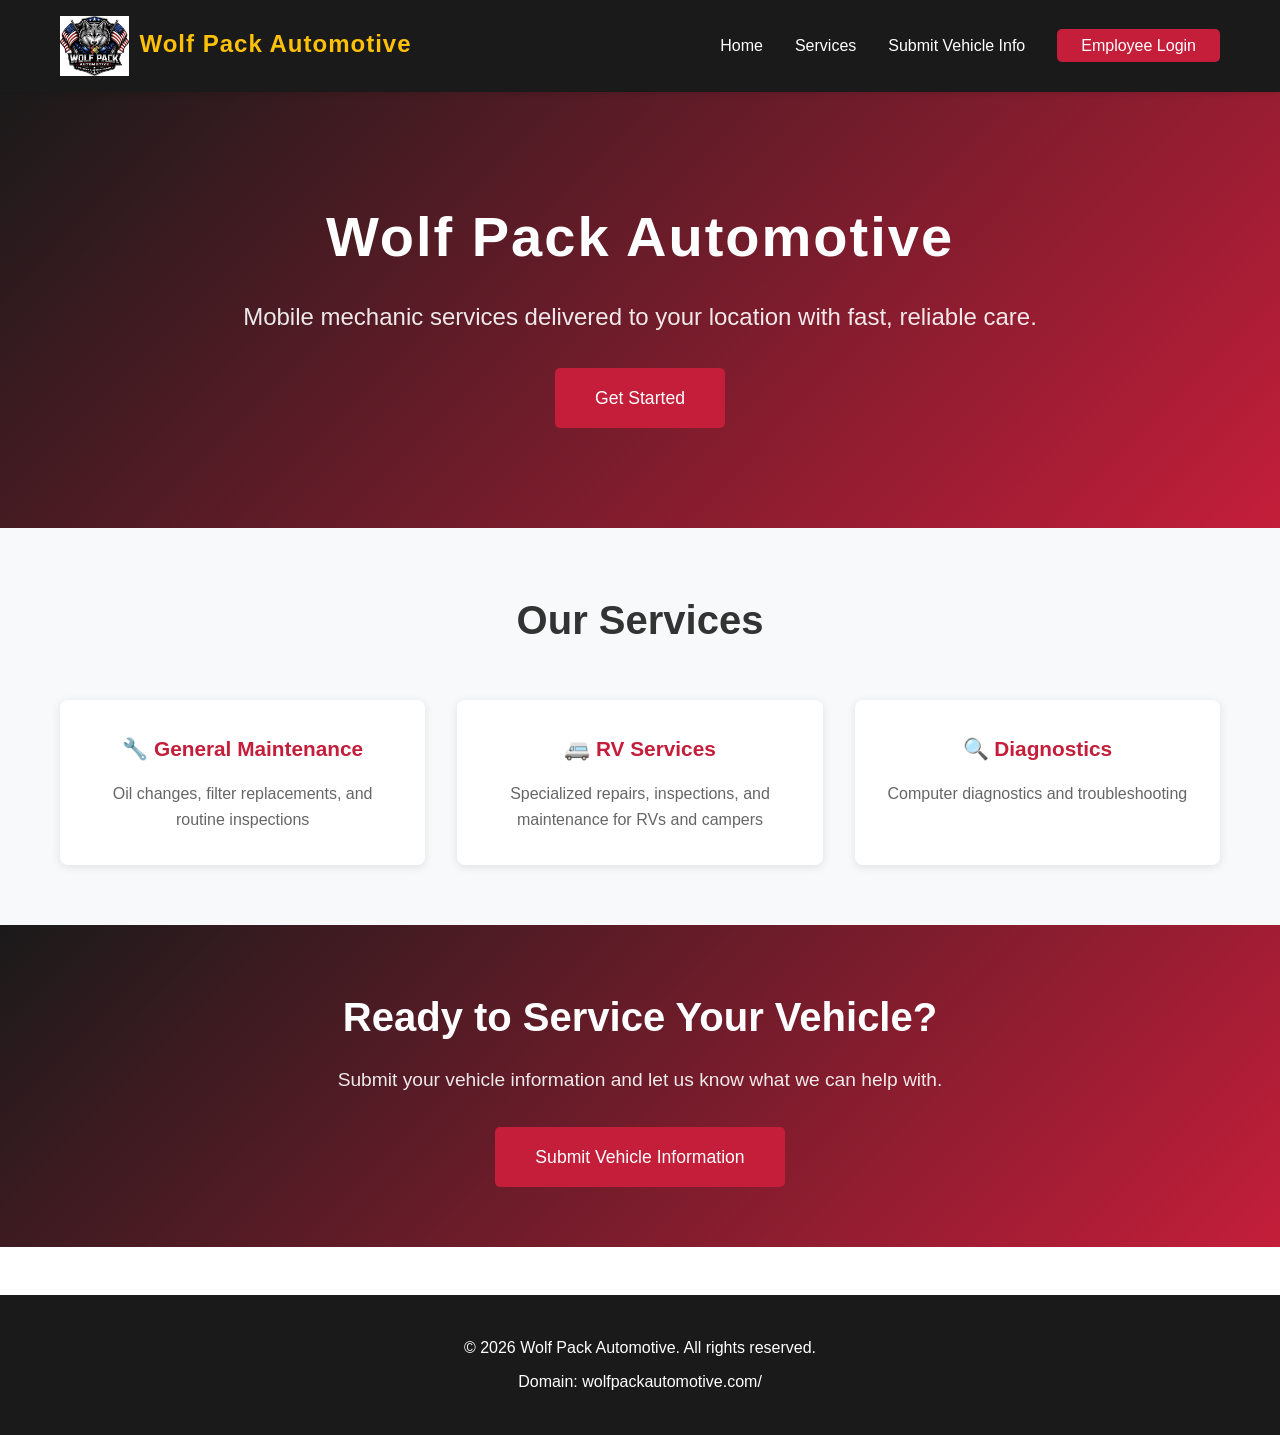
<file: wolf pack automotive website/index.html>
<!DOCTYPE html>
<html lang="en">
<head>
    <meta charset="UTF-8">
    <meta name="viewport" content="width=device-width, initial-scale=1.0">
    <title>Wolf Pack Automotive - Premium Auto Services</title>
    <link rel="stylesheet" href="css/style.css">
</head>
<body>
    <nav class="navbar">
        <div class="container">
            <div class="logo"><img src="images/wolf pack logo.jpeg" alt="Wolf Pack Automotive Logo" style="height:60px;vertical-align:middle;margin-right:10px;">Wolf Pack Automotive</div>
            <ul class="nav-links">
                <li><a href="index.html">Home</a></li>
                <li><a href="services.html">Services</a></li>
                <li><a href="form.html">Submit Vehicle Info</a></li>
                <li><a href="login.html" class="btn-primary">Employee Login</a></li>
            </ul>
        </div>
    </nav>

    <header class="hero">
        <div class="hero-content">
            <h1>Wolf Pack Automotive</h1>
            <p>Mobile mechanic services delivered to your location with fast, reliable care.</p>
            <a href="form.html" class="btn btn-large">Get Started</a>
        </div>
    </header>

    <section class="services-preview">
        <div class="container">
            <h2>Our Services</h2>
            <div class="services-grid">
                <div class="service-card" data-service="maintenance">
                    <h3>🔧 General Maintenance</h3>
                    <p>Oil changes, filter replacements, and routine inspections</p>
                </div>
                <div class="service-card" data-service="rv">
                    <h3>🚐 RV Services</h3>
                    <p>Specialized repairs, inspections, and maintenance for RVs and campers</p>
                </div>
                <div class="service-card" data-service="diagnostics">
                    <h3>🔍 Diagnostics</h3>
                    <p>Computer diagnostics and troubleshooting</p>
                </div>
            </div>

            <!-- Modal for service details -->
            <div id="serviceModal" class="modal hidden">
                <div class="modal-content">
                    <span id="closeModal" class="close">&times;</span>
                    <h2 id="modalTitle"></h2>
                    <ul id="modalDetails"></ul>
                </div>
            </div>
        </div>
    </section>

    <section class="cta">
        <div class="container">
            <h2>Ready to Service Your Vehicle?</h2>
            <p>Submit your vehicle information and let us know what we can help with.</p>
            <a href="form.html" class="btn btn-large">Submit Vehicle Information</a>
        </div>
    </section>

    <footer>
        <div class="container">
            <p>&copy; 2026 Wolf Pack Automotive. All rights reserved.</p>
            <p>Domain: wolfpackautomotive.com/</p>
        </div>
    </footer>

    <script src="js/script.js"></script>
</body>
</html>
</file>
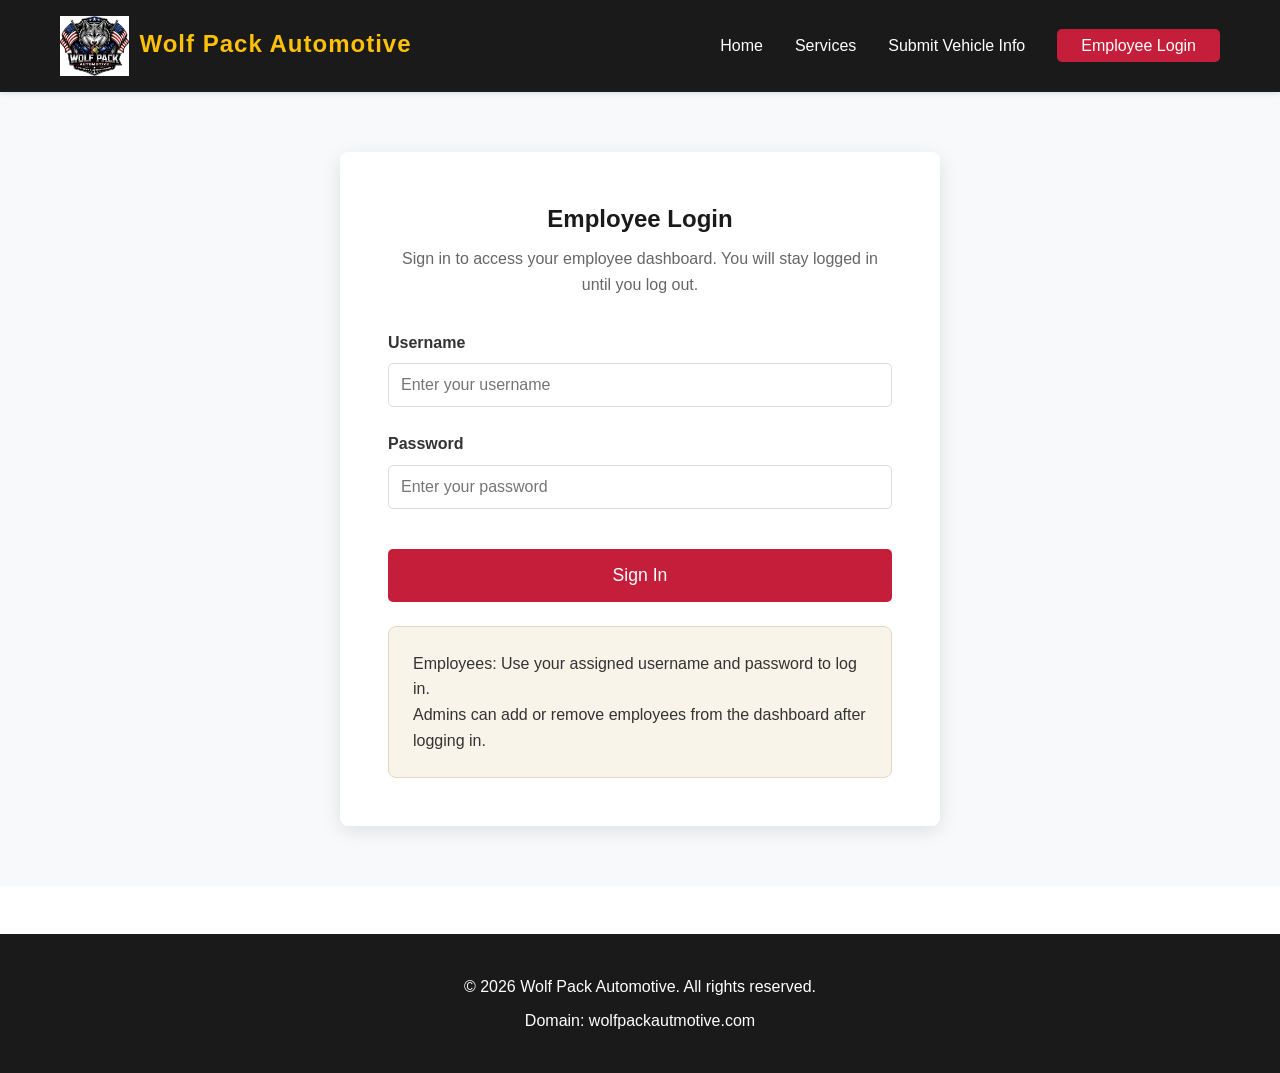
<file: wolf pack automotive website/admin.html>
<!DOCTYPE html>
<html lang="en">
<head>
    <meta charset="UTF-8">
    <meta name="viewport" content="width=device-width, initial-scale=1.0">
    <title>Employee Dashboard - Wolf Pack Automotive</title>
    <link rel="stylesheet" href="css/style.css">
</head>
<body>
    <nav class="navbar">
        <div class="container">
            <div class="logo"><img src="images/wolf pack logo.jpeg" alt="Wolf Pack Automotive Logo" style="height:60px;vertical-align:middle;margin-right:10px;">Wolf Pack Automotive</div>
            <ul class="nav-links">
                <li><a href="index.html">Home</a></li>
                <li><a href="services.html">Services</a></li>
                <li><a href="form.html">Submit Vehicle Info</a></li>
                <li><a href="login.html" class="btn-primary">Employee Login</a></li>
            </ul>
        </div>
    </nav>

    <section class="form-section">
        <div class="container">
            <div class="form-wrapper">
                <h1>Employee Dashboard</h1>
                <p class="form-subtitle">Review vehicle submissions from customers.</p>

                <button id="logoutButton" class="btn btn-large">Logout</button>

                <p class="form-subtitle">Logged in as: <span id="currentUserDisplay">Unknown</span></p>

                <div id="statusWindow" class="status-window hidden" aria-live="polite"></div>

                <div id="employeeManagement" class="management-box hidden">
                    <h2>Manage Employees</h2>
                    <p class="form-subtitle">Add and remove employee accounts here.</p>
                    <form id="addEmployeeForm" class="vehicle-form">
                        <div class="form-row">
                            <div class="form-group">
                                <label for="newName">Employee Name</label>
                                <input type="text" id="newName" name="newName" required placeholder="Jane Doe">
                            </div>
                            <div class="form-group">
                                <label for="newUsername">Username</label>
                                <input type="text" id="newUsername" name="newUsername" required placeholder="jdoe">
                            </div>
                            <div class="form-group">
                                <label for="newPassword">Password</label>
                                <input type="password" id="newPassword" name="newPassword" required placeholder="password123">
                            </div>
                        </div>
                        <button type="submit" class="btn btn-large">Add Employee</button>
                        <div id="employeeFormError" class="form-error hidden"></div>
                        <div id="employeeFormSuccess" class="success-message hidden"></div>
                    </form>

                    <div id="employeeList" class="dashboard-list"></div>
                </div>

                <div class="dashboard-content">
                    <p class="form-subtitle">Mark a submission as "On it" when you're working on it, then mark it "Done" when completed.</p>
                    <div id="submissionsList" class="dashboard-list"></div>
                </div>
            </div>
        </div>
    </section>

    <footer>
        <div class="container">
            <p>&copy; 2026 Wolf Pack Automotive. All rights reserved.</p>
            <p>Domain: wolfpackautmotive.com</p>
        </div>
    </footer>

    <script src="js/script.js"></script>
</body>
</html>
</file>
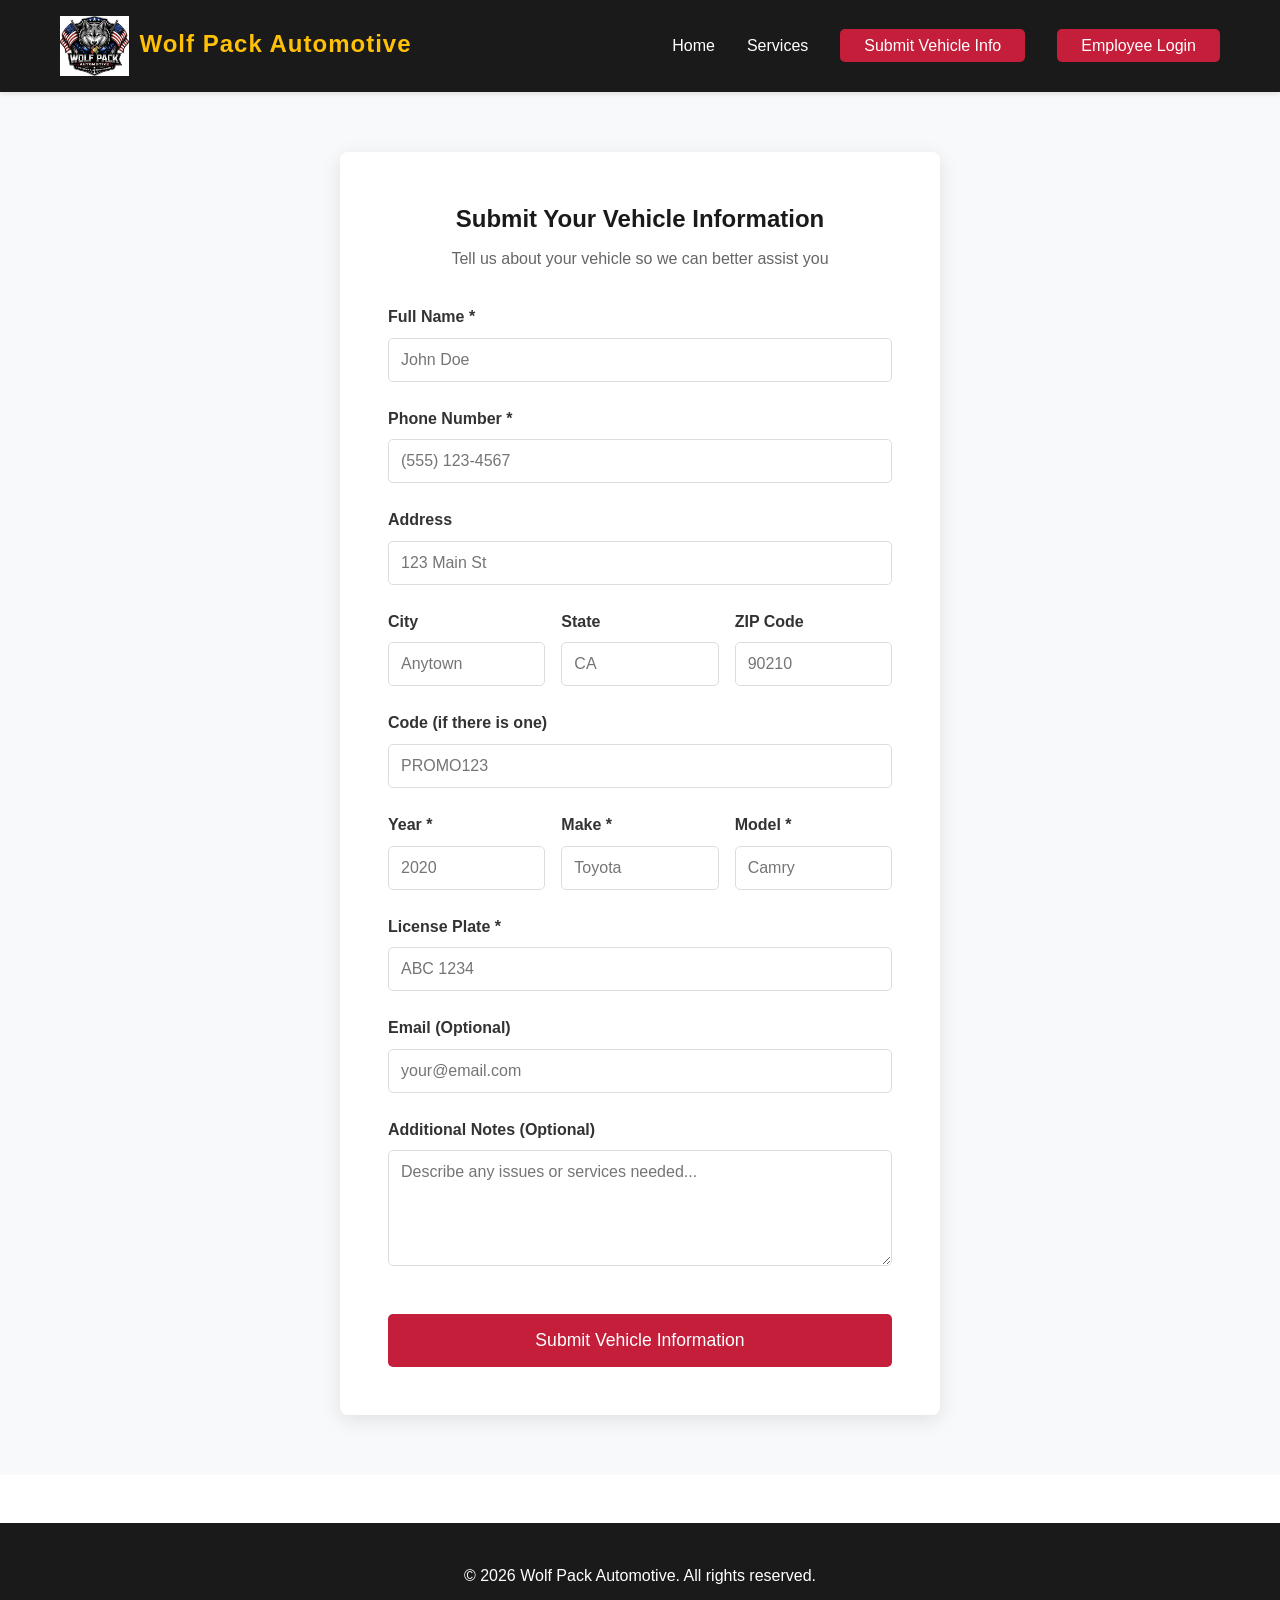
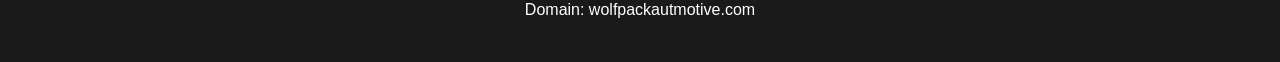
<file: wolf pack automotive website/form.html>
<!DOCTYPE html>
<html lang="en">
<head>
    <meta charset="UTF-8">
    <meta name="viewport" content="width=device-width, initial-scale=1.0">
    <title>Submit Vehicle Information - Wolf Pack Automotive</title>
    <link rel="stylesheet" href="css/style.css">
</head>
<body>
    <nav class="navbar">
        <div class="container">
            <div class="logo"><img src="images/wolf pack logo.jpeg" alt="Wolf Pack Automotive Logo" style="height:60px;vertical-align:middle;margin-right:10px;">Wolf Pack Automotive</div>
            <ul class="nav-links">
                <li><a href="index.html">Home</a></li>
                <li><a href="services.html">Services</a></li>
                <li><a href="form.html" class="btn-primary">Submit Vehicle Info</a></li>
                <li><a href="login.html" class="btn-primary">Employee Login</a></li>
            </ul>
        </div>
    </nav>

    <section class="form-section">
        <div class="container">
            <div class="form-wrapper">
                <h1>Submit Your Vehicle Information</h1>
                <p class="form-subtitle">Tell us about your vehicle so we can better assist you</p>

                <form id="vehicleForm" class="vehicle-form">
                    <div class="form-group">
                        <label for="name">Full Name *</label>
                        <input type="text" id="name" name="name" required placeholder="John Doe">
                    </div>

                    <div class="form-group">
                        <label for="phone">Phone Number *</label>
                        <input type="tel" id="phone" name="phone" required placeholder="(555) 123-4567">
                    </div>

                    <div class="form-group">
                        <label for="address">Address</label>
                        <input type="text" id="address" name="address" placeholder="123 Main St" />
                    </div>

                    <div class="form-row">
                        <div class="form-group">
                            <label for="city">City</label>
                            <input type="text" id="city" name="city" placeholder="Anytown">
                        </div>
                        <div class="form-group">
                            <label for="state">State</label>
                            <input type="text" id="state" name="state" placeholder="CA" maxlength="2">
                        </div>
                        <div class="form-group">
                            <label for="zip">ZIP Code</label>
                            <input type="text" id="zip" name="zip" placeholder="90210" maxlength="10">
                        </div>
                    </div>

                    <div class="form-group">
                        <label for="code">Code (if there is one)</label>
                        <input type="text" id="code" name="code" placeholder="PROMO123">
                    </div>

                    <div class="form-row">
                        <div class="form-group">
                            <label for="year">Year *</label>
                            <input type="number" id="year" name="year" required placeholder="2020" min="1980" max="2030">
                        </div>
                        <div class="form-group">
                            <label for="make">Make *</label>
                            <input type="text" id="make" name="make" required placeholder="Toyota">
                        </div>
                        <div class="form-group">
                            <label for="model">Model *</label>
                            <input type="text" id="model" name="model" required placeholder="Camry">
                        </div>
                    </div>

                    <div class="form-group">
                        <label for="licensePlate">License Plate *</label>
                        <input type="text" id="licensePlate" name="licensePlate" required placeholder="ABC 1234" maxlength="10">
                    </div>

                    <div class="form-group">
                        <label for="email">Email (Optional)</label>
                        <input type="email" id="email" name="email" placeholder="your@email.com">
                    </div>

                    <div class="form-group">
                        <label for="message">Additional Notes (Optional)</label>
                        <textarea id="message" name="message" rows="5" placeholder="Describe any issues or services needed..."></textarea>
                    </div>

                    <button type="submit" class="btn btn-large btn-submit">Submit Vehicle Information</button>
                </form>

                <div id="successMessage" class="success-message hidden">
                    <h3>✓ Success!</h3>
                    <p>Your vehicle information has been submitted. We'll contact you soon!</p>
                    <button onclick="resetForm()" class="btn">Submit Another Vehicle</button>
                </div>
            </div>
        </div>
    </section>

    <footer>
        <div class="container">
            <p>&copy; 2026 Wolf Pack Automotive. All rights reserved.</p>
            <p>Domain: wolfpackautmotive.com</p>
        </div>
    </footer>

    <script src="js/script.js"></script>
</body>
</html>
</file>
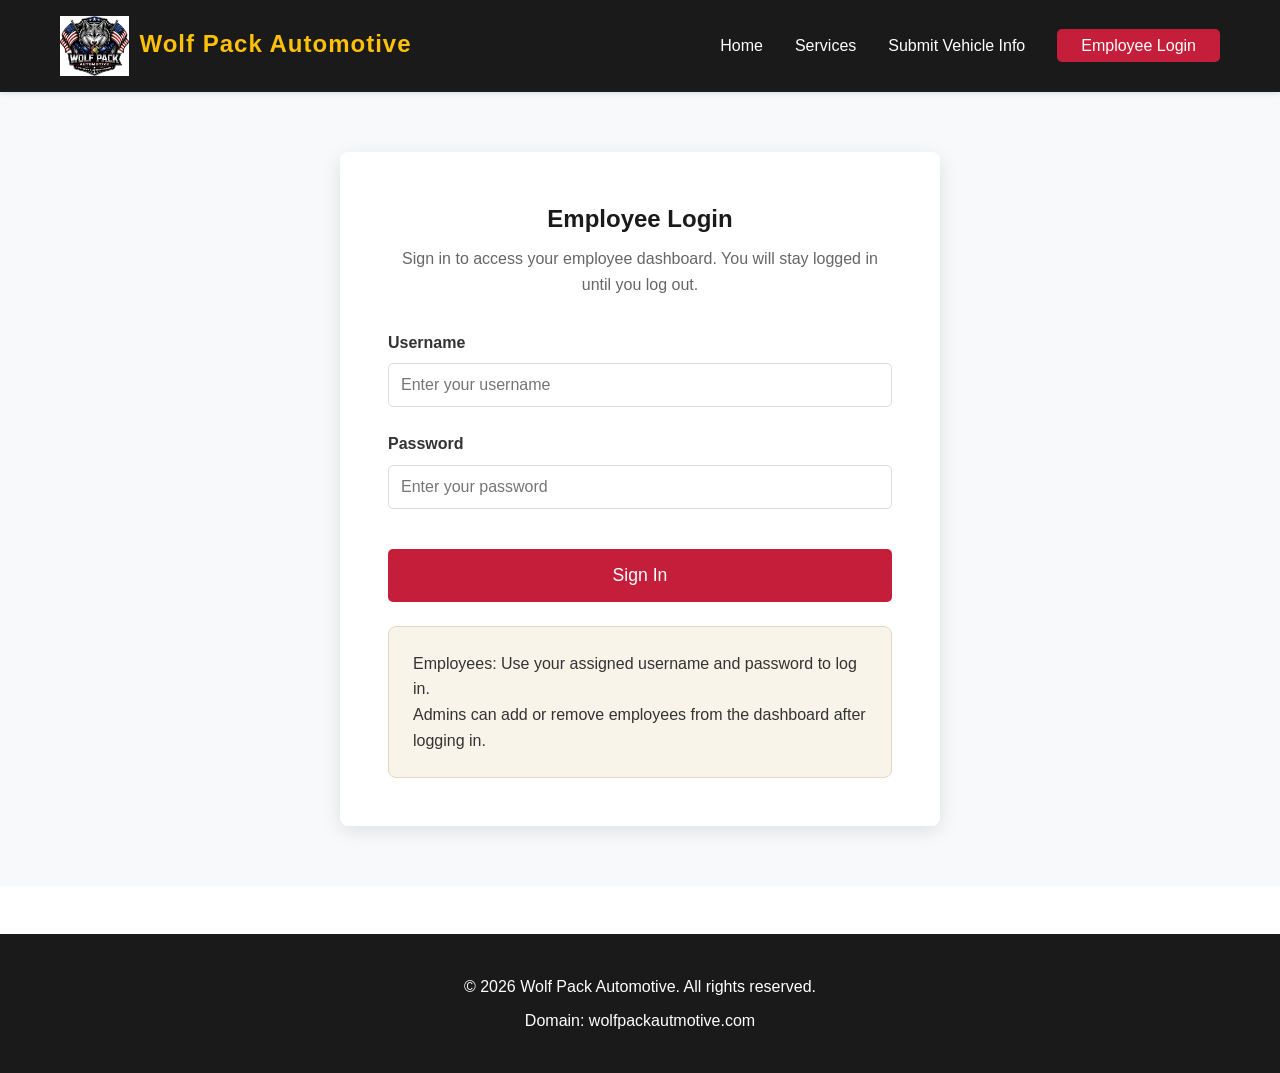
<file: wolf pack automotive website/login.html>
<!DOCTYPE html>
<html lang="en">
<head>
    <meta charset="UTF-8">
    <meta name="viewport" content="width=device-width, initial-scale=1.0">
    <title>Master Admin Login - Wolf Pack Automotive</title>
    <link rel="stylesheet" href="css/style.css">
</head>
<body>
    <nav class="navbar">
        <div class="container">
                <div class="logo"><img src="images/wolf pack logo.jpeg" alt="Wolf Pack Automotive Logo" style="height:60px;vertical-align:middle;margin-right:10px;">Wolf Pack Automotive</div>
            <ul class="nav-links">
                <li><a href="index.html">Home</a></li>
                <li><a href="services.html">Services</a></li>
                <li><a href="form.html">Submit Vehicle Info</a></li>
                <li><a href="login.html" class="btn-primary">Employee Login</a></li>
            </ul>
        </div>
    </nav>

    <section class="form-section">
        <div class="container">
            <div class="form-wrapper">
                <h1>Employee Login</h1>
                <p class="form-subtitle">Sign in to access your employee dashboard. You will stay logged in until you log out.</p>

                <form id="employeeLoginForm" class="vehicle-form">
                    <div class="form-group">
                        <label for="username">Username</label>
                        <input type="text" id="username" name="username" required placeholder="Enter your username">
                    </div>

                    <div class="form-group">
                        <label for="password">Password</label>
                        <input type="password" id="password" name="password" required placeholder="Enter your password">
                    </div>

                    <div id="loginError" class="form-error hidden">Incorrect username or password.</div>

                    <button type="submit" class="btn btn-large btn-submit">Sign In</button>
                </form>

                <div class="note-box">
                    <p>Employees: Use your assigned username and password to log in.</p>
                    <p>Admins can add or remove employees from the dashboard after logging in.</p>
                </div>
            </div>
        </div>
    </section>

    <footer>
        <div class="container">
            <p>&copy; 2026 Wolf Pack Automotive. All rights reserved.</p>
            <p>Domain: wolfpackautmotive.com</p>
        </div>
    </footer>

    <script src="js/script.js"></script>
</body>
</html>
</file>
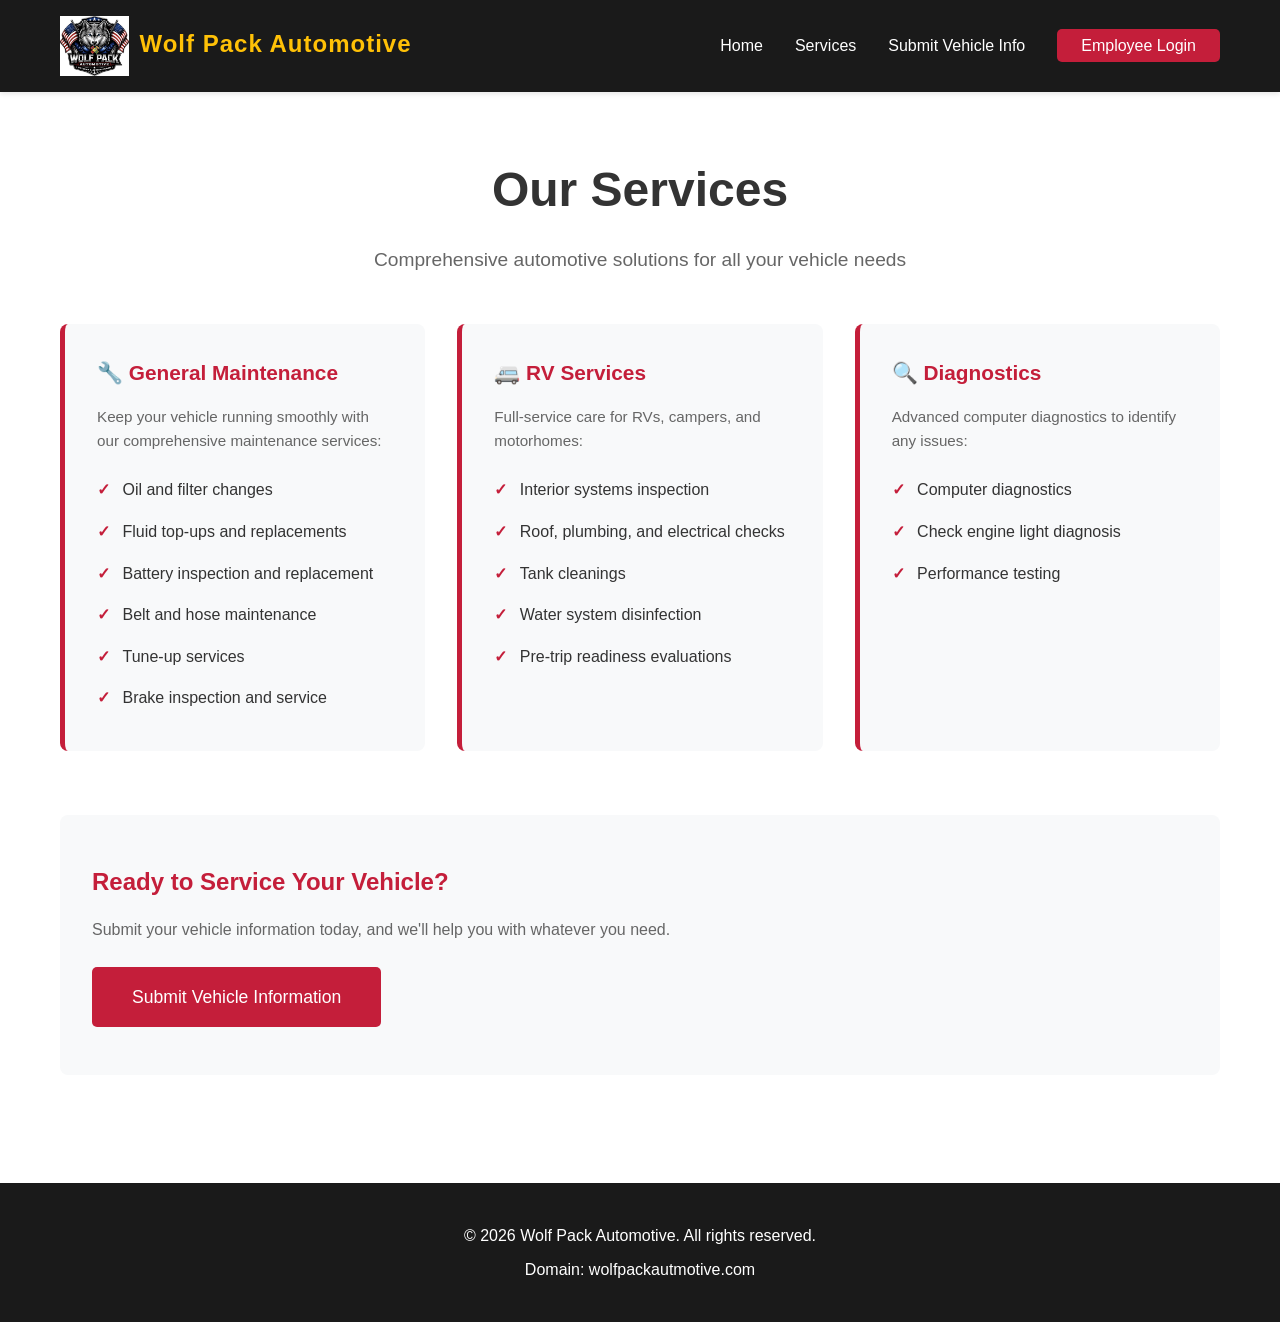
<file: wolf pack automotive website/services.html>
<!DOCTYPE html>
<html lang="en">
<head>
    <meta charset="UTF-8">
    <meta name="viewport" content="width=device-width, initial-scale=1.0">
    <title>Services - Wolf Pack Automotive</title>
    <link rel="stylesheet" href="css/style.css">
</head>
<body>
    <nav class="navbar">
        <div class="container">
            <div class="logo"><img src="images/wolf pack logo.jpeg" alt="Wolf Pack Automotive Logo" style="height:60px;vertical-align:middle;margin-right:10px;">Wolf Pack Automotive</div>
            <ul class="nav-links">
                <li><a href="index.html">Home</a></li>
                <li><a href="services.html">Services</a></li>
                <li><a href="form.html">Submit Vehicle Info</a></li>
                <li><a href="login.html" class="btn-primary">Employee Login</a></li>
            </ul>
        </div>
    </nav>

    <section class="services-full">
        <div class="container">
            <h1>Our Services</h1>
            <p class="section-subtitle">Comprehensive automotive solutions for all your vehicle needs</p>

            <div class="services-grid-full">
                <div class="service-card-full">
                    <h3>🔧 General Maintenance</h3>
                    <p>Keep your vehicle running smoothly with our comprehensive maintenance services:</p>
                    <ul>
                        <li>Oil and filter changes</li>
                        <li>Fluid top-ups and replacements</li>
                        <li>Battery inspection and replacement</li>
                        <li>Belt and hose maintenance</li>
                        <li>Tune-up services</li>
                        <li>Brake inspection and service</li>
                    </ul>
                </div>

                <div class="service-card-full">
                    <h3>🚐 RV Services</h3>
                    <p>Full-service care for RVs, campers, and motorhomes:</p>
                    <ul>
                        <li>Interior systems inspection</li>
                        <li>Roof, plumbing, and electrical checks</li>
                        <li>Tank cleanings</li>
                        <li>Water system disinfection</li>
                        <li>Pre-trip readiness evaluations</li>
                    </ul>
                </div>

                <div class="service-card-full">
                    <h3>🔍 Diagnostics</h3>
                    <p>Advanced computer diagnostics to identify any issues:</p>
                    <ul>
                        <li>Computer diagnostics</li>
                        <li>Check engine light diagnosis</li>
                        <li>Performance testing</li>
                    </ul>
                </div>

            </div>

            <div class="cta-box">
                <h2>Ready to Service Your Vehicle?</h2>
                <p>Submit your vehicle information today, and we'll help you with whatever you need.</p>
                <a href="form.html" class="btn btn-large">Submit Vehicle Information</a>
            </div>
        </div>
    </section>

    <footer>
        <div class="container">
            <p>&copy; 2026 Wolf Pack Automotive. All rights reserved.</p>
            <p>Domain: wolfpackautmotive.com</p>
        </div>
    </footer>

    <script src="js/script.js"></script>
</body>
</html>
</file>
<file: wolf pack automotive website/css/style.css>
/* Modal Styles */
.modal {
    display: none;
    position: fixed;
    z-index: 1000;
    left: 0;
    top: 0;
    width: 100vw;
    height: 100vh;
    overflow: auto;
    background: rgba(0,0,0,0.5);
    justify-content: center;
    align-items: center;
}
.modal-content {
    background: #fff;
    margin: 10% auto;
    padding: 2rem 2.5rem;
    border-radius: 8px;
    max-width: 400px;
    box-shadow: 0 2px 20px rgba(0,0,0,0.2);
    position: relative;
    text-align: left;
}
.close {
    position: absolute;
    top: 10px;
    right: 20px;
    font-size: 2rem;
    color: #c41e3a;
    cursor: pointer;
}
.modal ul {
    margin-top: 1rem;
    padding-left: 1.2rem;
}
.modal ul li {
    margin-bottom: 0.5rem;
}
.modal.hidden {
    display: none !important;
}
/* Global Styles */
* {
    margin: 0;
    padding: 0;
    box-sizing: border-box;
}

:root {
    --primary-color: #1a1a1a;
    --secondary-color: #c41e3a;
    --accent-color: #ffc107;
    --text-color: #333;
    --text-light: #666;
    --border-color: #ddd;
    --bg-light: #f8f9fa;
    --bg-dark: #1a1a1a;
    --white: #ffffff;
}

html {
    scroll-behavior: smooth;
}

body {
    font-family: 'Segoe UI', Tahoma, Geneva, Verdana, sans-serif;
    line-height: 1.6;
    color: var(--text-color);
    background-color: var(--white);
}

.container {
    max-width: 1200px;
    margin: 0 auto;
    padding: 0 20px;
}

a {
    text-decoration: none;
    color: inherit;
}

/* Navigation Bar */
.navbar {
    background-color: var(--primary-color);
    color: var(--white);
    padding: 1rem 0;
    position: sticky;
    top: 0;
    z-index: 100;
    box-shadow: 0 2px 5px rgba(0,0,0,0.1);
}

.navbar .container {
    display: flex;
    justify-content: space-between;
    align-items: center;
}

.logo {
    font-size: 1.5rem;
    font-weight: bold;
    color: var(--accent-color);
    letter-spacing: 1px;
}

.nav-links {
    display: flex;
    list-style: none;
    gap: 2rem;
    align-items: center;
}

.nav-links a {
    color: var(--white);
    transition: color 0.3s;
}

.nav-links a:hover {
    color: var(--accent-color);
}

.btn-primary {
    background-color: var(--secondary-color);
    color: var(--white) !important;
    padding: 0.5rem 1.5rem;
    border-radius: 5px;
    transition: background-color 0.3s;
}

.btn-primary:hover {
    background-color: #a01730;
    color: var(--white) !important;
}

/* Hero Section */
.hero {
    background: linear-gradient(135deg, var(--primary-color) 0%, var(--secondary-color) 100%);
    color: var(--white);
    padding: 100px 20px;
    text-align: center;
}

.hero-content h1 {
    font-size: 3.5rem;
    margin-bottom: 1rem;
    letter-spacing: 2px;
}

.hero-content p {
    font-size: 1.5rem;
    margin-bottom: 2rem;
    opacity: 0.9;
}

/* Button Styles */
.btn {
    display: inline-block;
    padding: 0.75rem 2rem;
    background-color: var(--secondary-color);
    color: var(--white);
    border: none;
    border-radius: 5px;
    cursor: pointer;
    font-size: 1rem;
    transition: all 0.3s;
    text-align: center;
}

.btn:hover {
    background-color: #a01730;
    transform: translateY(-2px);
    box-shadow: 0 5px 15px rgba(196, 30, 58, 0.4);
}

.btn-large {
    padding: 1rem 2.5rem;
    font-size: 1.1rem;
}

.btn-submit {
    width: 100%;
    margin-top: 1rem;
}

/* Services Preview Section */
.services-preview {
    padding: 60px 20px;
    background-color: var(--bg-light);
}

.services-preview h2 {
    text-align: center;
    margin-bottom: 3rem;
    font-size: 2.5rem;
}

.services-grid {
    display: grid;
    grid-template-columns: repeat(auto-fit, minmax(250px, 1fr));
    gap: 2rem;
}

.service-card {
    background: var(--white);
    padding: 2rem;
    border-radius: 8px;
    box-shadow: 0 2px 10px rgba(0,0,0,0.1);
    transition: all 0.3s;
    text-align: center;
}

.service-card:hover {
    transform: translateY(-5px);
    box-shadow: 0 5px 20px rgba(196, 30, 58, 0.3);
}

.service-card h3 {
    margin-bottom: 1rem;
    color: var(--secondary-color);
    font-size: 1.3rem;
}

.service-card p {
    color: var(--text-light);
}

/* Services Full Page */
.services-full {
    padding: 60px 20px;
}

.services-full h1 {
    text-align: center;
    margin-bottom: 1rem;
    font-size: 3rem;
}

.section-subtitle {
    text-align: center;
    color: var(--text-light);
    font-size: 1.2rem;
    margin-bottom: 3rem;
}

.services-grid-full {
    display: grid;
    grid-template-columns: repeat(auto-fit, minmax(300px, 1fr));
    gap: 2rem;
    margin-bottom: 4rem;
}

.service-card-full {
    background: var(--bg-light);
    padding: 2rem;
    border-radius: 8px;
    border-left: 5px solid var(--secondary-color);
    transition: all 0.3s;
}

.service-card-full:hover {
    box-shadow: 0 5px 20px rgba(196, 30, 58, 0.2);
    transform: translateY(-3px);
}

.service-card-full h3 {
    color: var(--secondary-color);
    margin-bottom: 1rem;
    font-size: 1.3rem;
}

.service-card-full p {
    color: var(--text-light);
    margin-bottom: 1rem;
    font-size: 0.95rem;
}

.service-card-full ul {
    list-style: none;
    padding-left: 0;
}

.service-card-full li {
    padding: 0.5rem 0;
    color: var(--text-color);
}

.service-card-full li:before {
    content: "✓ ";
    color: var(--secondary-color);
    font-weight: bold;
    margin-right: 0.5rem;
}

/* CTA Section */
.cta {
    background: linear-gradient(135deg, var(--primary-color) 0%, var(--secondary-color) 100%);
    color: var(--white);
    padding: 60px 20px;
    text-align: center;
}

.cta h2 {
    font-size: 2.5rem;
    margin-bottom: 1rem;
}

.cta p {
    font-size: 1.2rem;
    margin-bottom: 2rem;
    opacity: 0.9;
}

.cta-box {
    background: var(--bg-light);
    padding: 3rem 2rem;
    border-radius: 8px;
    margin-top: 3rem;
}

.cta-box h2 {
    color: var(--secondary-color);
    margin-bottom: 1rem;
}

.cta-box p {
    color: var(--text-light);
    margin-bottom: 1.5rem;
}

/* Form Section */
.form-section {
    padding: 60px 20px;
    background-color: var(--bg-light);
    min-height: 80vh;
}

.form-wrapper {
    background: var(--white);
    padding: 3rem;
    border-radius: 8px;
    box-shadow: 0 5px 20px rgba(0,0,0,0.1);
    max-width: 600px;
    margin: 0 auto;
}

.form-wrapper h1 {
    text-align: center;
    margin-bottom: 0.5rem;
    color: var(--primary-color);
}

.form-subtitle {
    text-align: center;
    color: var(--text-light);
    margin-bottom: 2rem;
}

/* Form Styles */
.vehicle-form {
    display: flex;
    flex-direction: column;
}

.form-group {
    margin-bottom: 1.5rem;
}

.form-row {
    display: grid;
    grid-template-columns: 1fr 1fr 1fr;
    gap: 1rem;
}

@media (max-width: 768px) {
    .form-row {
        grid-template-columns: 1fr;
    }
}

.form-group label {
    display: block;
    margin-bottom: 0.5rem;
    font-weight: 600;
    color: var(--text-color);
}

.form-group input,
.form-group textarea {
    width: 100%;
    padding: 0.75rem;
    border: 1px solid var(--border-color);
    border-radius: 5px;
    font-size: 1rem;
    font-family: inherit;
    transition: border-color 0.3s;
}

.form-group input:focus,
.form-group textarea:focus {
    outline: none;
    border-color: var(--secondary-color);
    box-shadow: 0 0 5px rgba(196, 30, 58, 0.3);
}

.form-group textarea {
    resize: vertical;
}

/* Success Message */
.success-message {
    background-color: #d4edda;
    border: 1px solid #c3e6cb;
    border-radius: 5px;
    padding: 2rem;
    text-align: center;
    margin-top: 2rem;
    color: #155724;
}

.success-message.hidden {
    display: none;
}

.success-message h3 {
    margin-bottom: 0.5rem;
    font-size: 1.5rem;
}

.success-message button {
    margin-top: 1rem;
    background-color: #28a745;
}

.success-message button:hover {
    background-color: #218838;
}

.hidden {
    display: none !important;
}

.form-error {
    background-color: #ffe6e6;
    color: #a80000;
    border: 1px solid #ffb3b3;
    border-radius: 5px;
    padding: 1rem;
    margin: 1rem 0;
}

.note-box {
    background-color: #f8f4e9;
    border: 1px solid #e4d8c2;
    border-radius: 8px;
    padding: 1.5rem;
    margin-top: 1.5rem;
    color: #333;
}

.dashboard-list {
    overflow-x: auto;
    margin-top: 1.5rem;
}

.dashboard-table {
    width: 100%;
    border-collapse: collapse;
    margin-top: 1rem;
    font-size: 0.95rem;
}

.dashboard-table th,
.dashboard-table td {
    border: 1px solid var(--border-color);
    padding: 0.8rem;
    text-align: left;
    vertical-align: top;
}

/* Action button spacing */
.action-btn {
    margin-right: 0.5rem;
}

/* Status window */
.status-window {
    margin-top: 1rem;
    padding: 0.75rem 1rem;
    border-radius: 6px;
    background-color: #fff3cd;
    border: 1px solid #ffeeba;
    color: #856404;
    font-weight: 600;
}

.status-window.hidden {
    display: none !important;
}

.dashboard-table th {
    background-color: var(--bg-light);
    color: var(--primary-color);
}

/* Footer */
footer {
    background-color: var(--primary-color);
    color: var(--white);
    text-align: center;
    padding: 2rem;
    margin-top: 3rem;
}

footer p {
    margin: 0.5rem 0;
}

/* Responsive Design */
@media (max-width: 768px) {
    .navbar .container {
        flex-direction: column;
        gap: 1rem;
    }

    .logo {
        font-size: 1.2rem;
    }

    .nav-links {
        gap: 1rem;
        flex-wrap: wrap;
        justify-content: center;
    }

    .hero-content h1 {
        font-size: 2rem;
    }

    .hero-content p {
        font-size: 1.1rem;
    }

    .services-grid {
        grid-template-columns: 1fr;
    }

    .services-preview h2 {
        font-size: 2rem;
    }

    .form-wrapper {
        padding: 1.5rem;
    }

    .cta h2 {
        font-size: 1.8rem;
    }

    .cta p {
        font-size: 1rem;
    }
}
</file>
